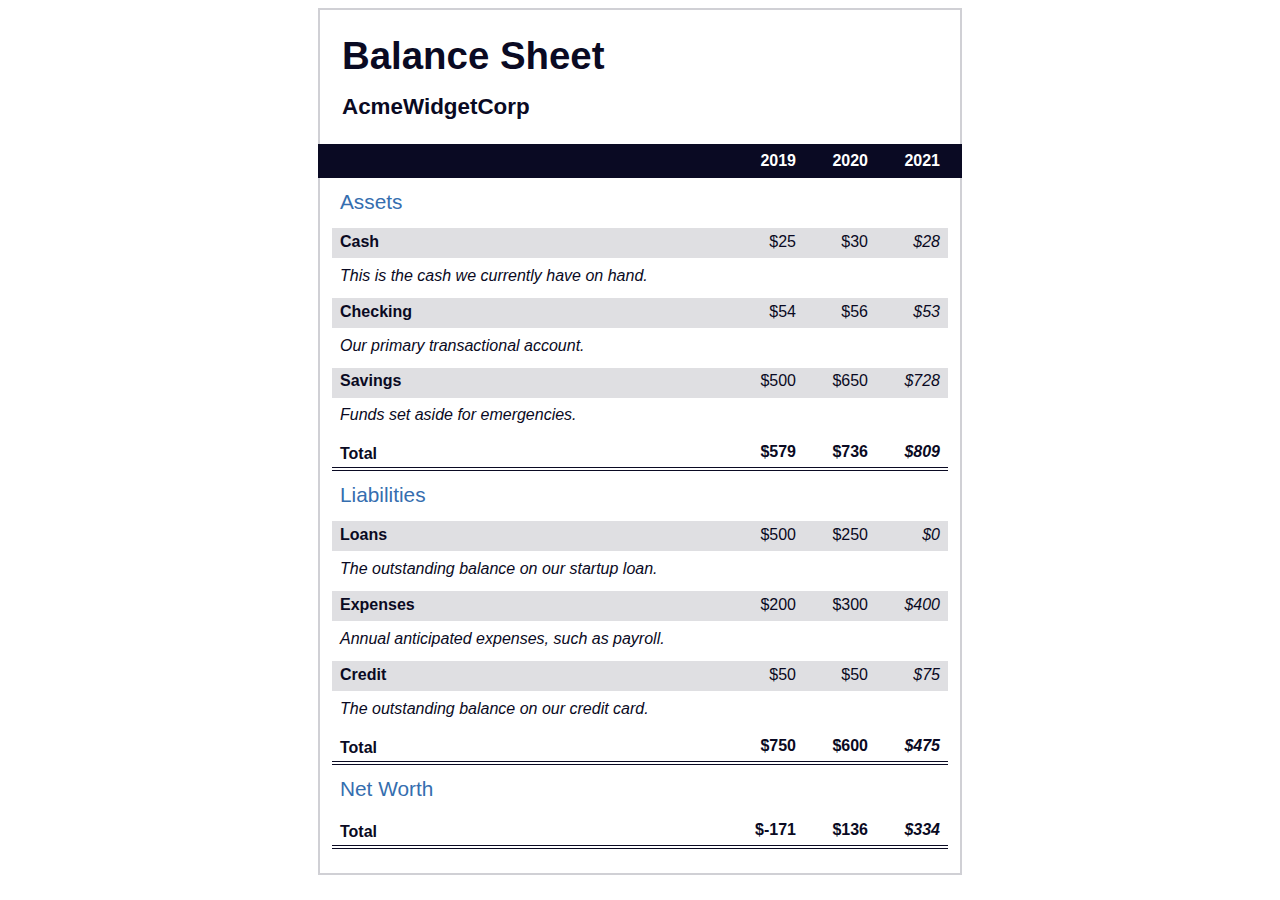
<file: Responsive_Web_Design/balance-sheet/index.html>
<!DOCTYPE html>
<html lang="en">
  <head>
    <meta charset="UTF-8">
    <meta name="viewport" content="width=device-width, initial-scale=1.0">
    <title>Balance Sheet</title>
    <link rel="stylesheet" href="./styles.css">
  </head>
  <body>
    <main>
      <section>
        <h1>
          <span class="flex">
            <span>AcmeWidgetCorp</span>
            <span>Balance Sheet</span>
          </span>
        </h1>
        <div id="years" aria-hidden="true">
          <span class="year">2019</span>
          <span class="year">2020</span>
          <span class="year">2021</span>
        </div>
        <div class="table-wrap">
          <table>
            <caption>Assets</caption>
            <thead>
              <tr>
                <td></td>
                <th><span class="sr-only year">2019</span></th>
                <th><span class="sr-only year">2020</span></th>
                <th class="current"><span class="sr-only year">2021</span></th>
              </tr>
            </thead>
            <tbody>
              <tr class="data">
                <th>Cash <span class="description">This is the cash we currently have on hand.</span></th>
                <td>$25</td>
                <td>$30</td>
                <td class="current">$28</td>
              </tr>
              <tr class="data">
                <th>Checking <span class="description">Our primary transactional account.</span></th>
                <td>$54</td>
                <td>$56</td>
                <td class="current">$53</td>
              </tr>
              <tr class="data">
                <th>Savings <span class="description">Funds set aside for emergencies.</span></th>
                <td>$500</td>
                <td>$650</td>
                <td class="current">$728</td>
              </tr>
              <tr class="total">
                <th>Total <span class="sr-only">Assets</span></th>
                <td>$579</td>
                <td>$736</td>
                <td class="current">$809</td>
              </tr>
            </tbody>
          </table>
          <table>
            <caption>Liabilities</caption>
            <thead>
              <tr>
              <td></td>
              <th><span class="sr-only">2019</span></th>
              <th><span class="sr-only">2020</span></th>
              <th><span class="sr-only">2021</span></th>
              </tr>
            </thead>
            <tbody>
              <tr class="data">
                <th>Loans <span class="description">The outstanding balance on our startup loan.</span></th>
                <td>$500</td>
                <td>$250</td>
                <td class="current">$0</td>
              </tr>
              <tr class="data">
                <th>Expenses <span class="description">Annual anticipated expenses, such as payroll.</span></th>
                <td>$200</td>
                <td>$300</td>
                <td class="current">$400</td>
              </tr>
              <tr class="data">
                <th>Credit <span class="description">The outstanding balance on our credit card.</span></th>
                <td>$50</td>
                <td>$50</td>
                <td class="current">$75</td>
              </tr>
              <tr class="total">
                <th>Total <span class="sr-only">Liabilities</span></th>
                <td>$750</td>
                <td>$600</td>
                <td class="current">$475</td>
              </tr>
            </tbody>
          </table>
          <table>
            <caption>Net Worth</caption>
            <thead>
              <tr>
              <td></td>
              <th><span class="sr-only">2019</span></th>
              <th><span class="sr-only">2020</span></th>
              <th><span class="sr-only">2021</span></th>
              </tr>
            </thead>
            <tbody>
              <tr class="total">
                <th>Total <span class="sr-only">Net Worth</span></th>
                <td>$-171</td>
                <td>$136</td>
                <td class="current">$334</td>
              </tr>
            </tbody>
          </table>
        </div>
      </section>
    </main>
  </body>
</html>
</file>
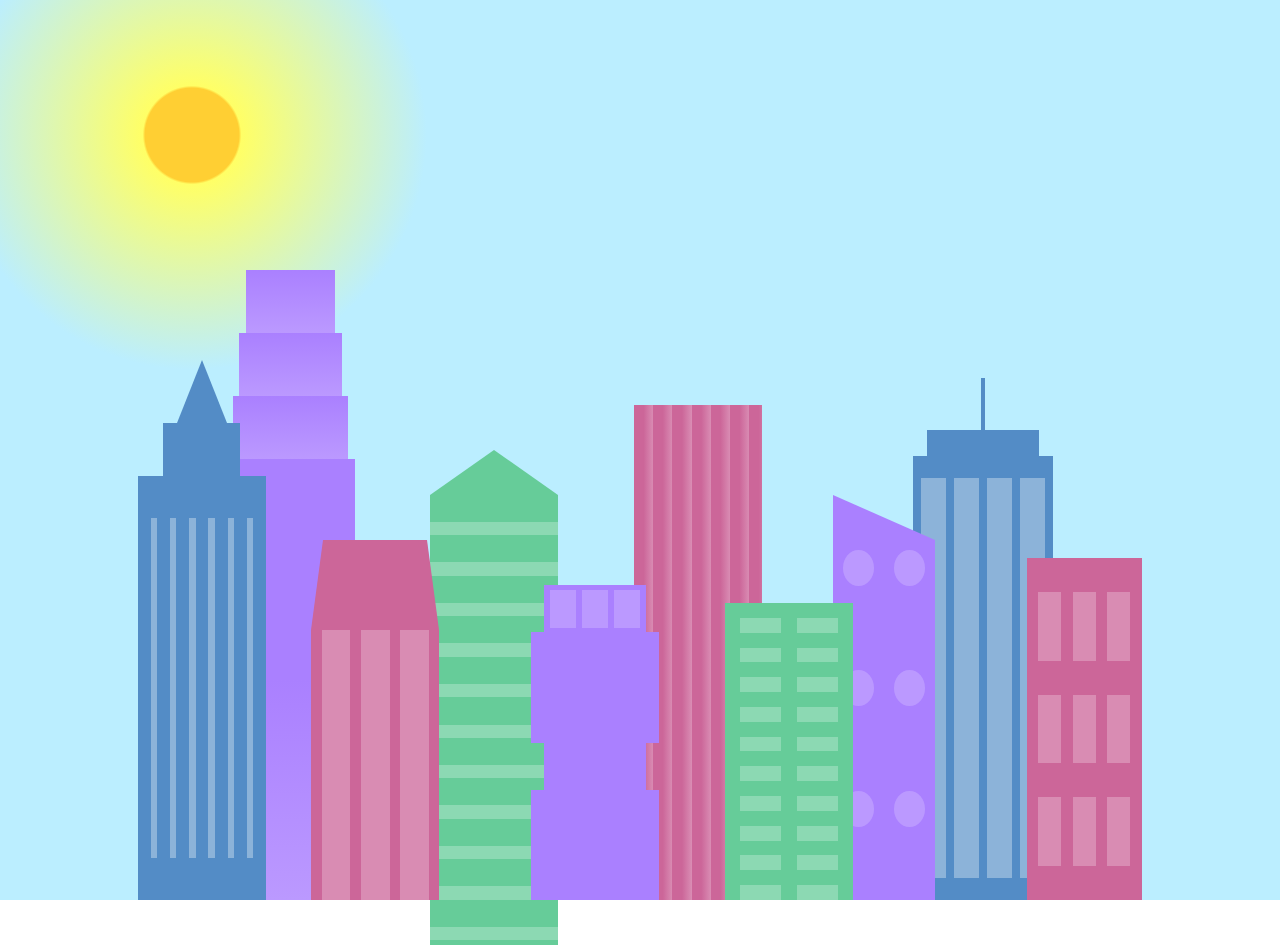
<file: Responsive_Web_Design/city-skyline/index.html>
<!DOCTYPE html>
<html lang="en">    
  <head>
    <meta charset="UTF-8">
    <title>City Skyline</title>
    <link href="styles.css" rel="stylesheet" />   
  </head>

  <body>
    <div class="background-buildings sky">
      <div></div>
      <div></div>
      <div class="bb1 building-wrap">
        <div class="bb1a bb1-window"></div>
        <div class="bb1b bb1-window"></div>
        <div class="bb1c bb1-window"></div>
        <div class="bb1d"></div>
      </div>
      <div class="bb2">
        <div class="bb2a"></div>
        <div class="bb2b"></div>
      </div>
      <div class="bb3"></div>
      <div></div>
      <div class="bb4 building-wrap">
        <div class="bb4a"></div>
        <div class="bb4b"></div>
        <div class="bb4c window-wrap">
          <div class="bb4-window"></div>
          <div class="bb4-window"></div>
          <div class="bb4-window"></div>
          <div class="bb4-window"></div>
        </div>
      </div>
      <div></div>
      <div></div>
    </div>

    <div class="foreground-buildings">
      <div></div>
      <div></div>
      <div class="fb1 building-wrap">
        <div class="fb1a"></div>
        <div class="fb1b"></div>
        <div class="fb1c"></div>
      </div>
      <div class="fb2">
        <div class="fb2a"></div>
        <div class="fb2b window-wrap">
          <div class="fb2-window"></div>
          <div class="fb2-window"></div>
          <div class="fb2-window"></div>
        </div>
      </div>
      <div></div>
      <div class="fb3 building-wrap">
        <div class="fb3a window-wrap">
          <div class="fb3-window"></div>
          <div class="fb3-window"></div>
          <div class="fb3-window"></div>
        </div>
        <div class="fb3b"></div>
        <div class="fb3a"></div>
        <div class="fb3b"></div>
      </div>
      <div class="fb4">
        <div class="fb4a"></div>
        <div class="fb4b">
          <div class="fb4-window"></div>
          <div class="fb4-window"></div>
          <div class="fb4-window"></div>
          <div class="fb4-window"></div>
          <div class="fb4-window"></div>
          <div class="fb4-window"></div>
        </div>
      </div>
      <div class="fb5"></div>
      <div class="fb6"></div>
      <div></div>
      <div></div>
    </div>
  </body>
</html>
</file>
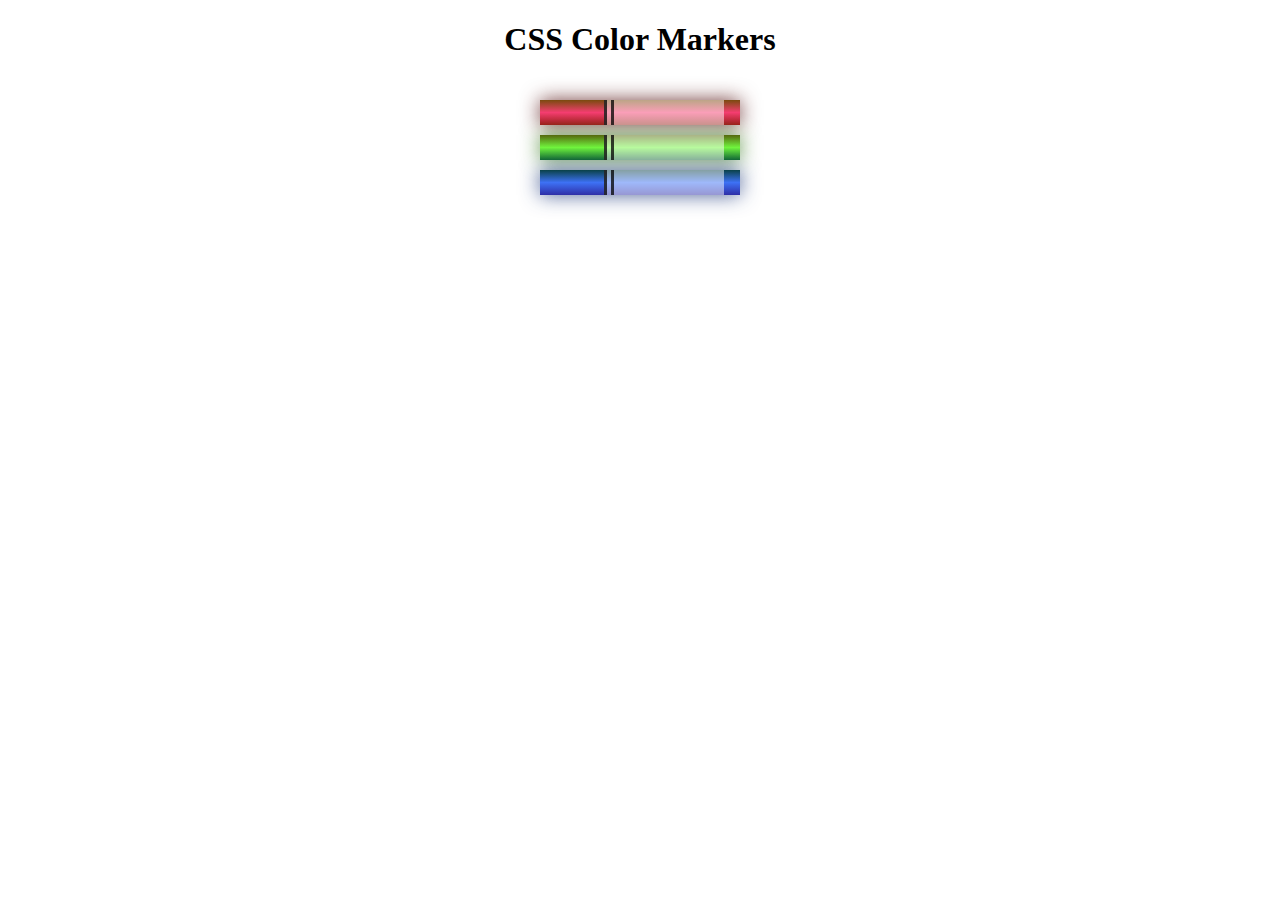
<file: Responsive_Web_Design/css-color-markers/index.html>
<!DOCTYPE html>
<html lang="en">
  <head>
    <meta charset="utf-8">
    <meta name="viewport" content="width=device-width, initial-scale=1.0">
    <title>Colored Markers</title>
    <link rel="stylesheet" href="styles.css">
  </head>
  <body>
    <h1>CSS Color Markers</h1>
    <div class="container">
      <div class="marker red">
        <div class="cap"></div>
        <div class="sleeve"></div>
      </div>
      <div class="marker green">
        <div class="cap"></div>
        <div class="sleeve"></div>
      </div>
      <div class="marker blue">
        <div class="cap"></div>
        <div class="sleeve"></div>
      </div>
    </div>
  </body>
</html>
</file>
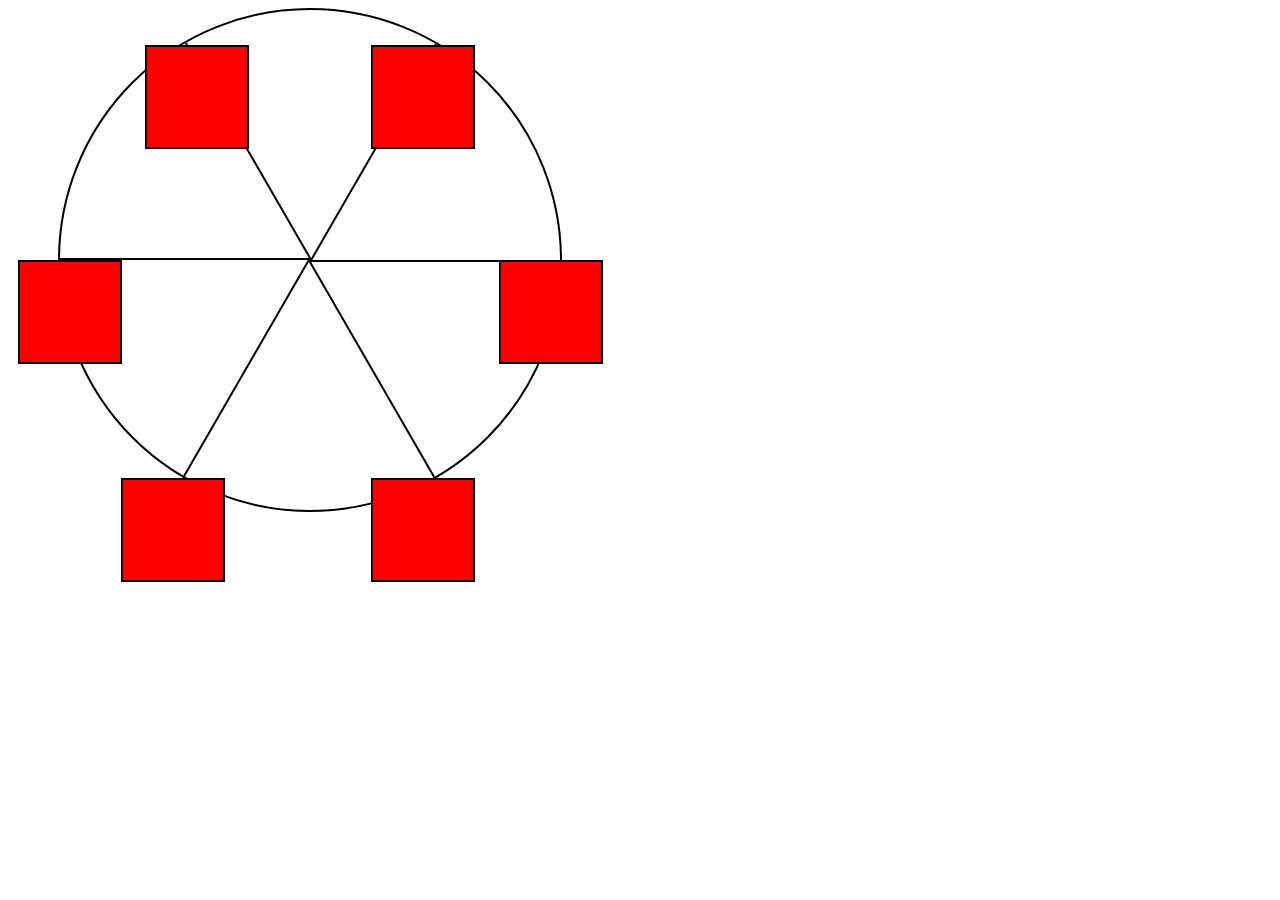
<file: Responsive_Web_Design/ferris-wheel/index.html>
<!DOCTYPE html>
<html lang="en">
  <head>
    <meta charset="UTF-8">
    <title>Ferris Wheel</title>
    <link rel="stylesheet" href="./styles.css">
  </head>
  <body>
    <div class="wheel">
      <span class="line"></span>
      <span class="line"></span>
      <span class="line"></span>
      <span class="line"></span>
      <span class="line"></span>
      <span class="line"></span>

      <div class="cabin"></div>
      <div class="cabin"></div>
      <div class="cabin"></div>
      <div class="cabin"></div>
      <div class="cabin"></div>
      <div class="cabin"></div>
    </div>
  </body>
</html>
</file>
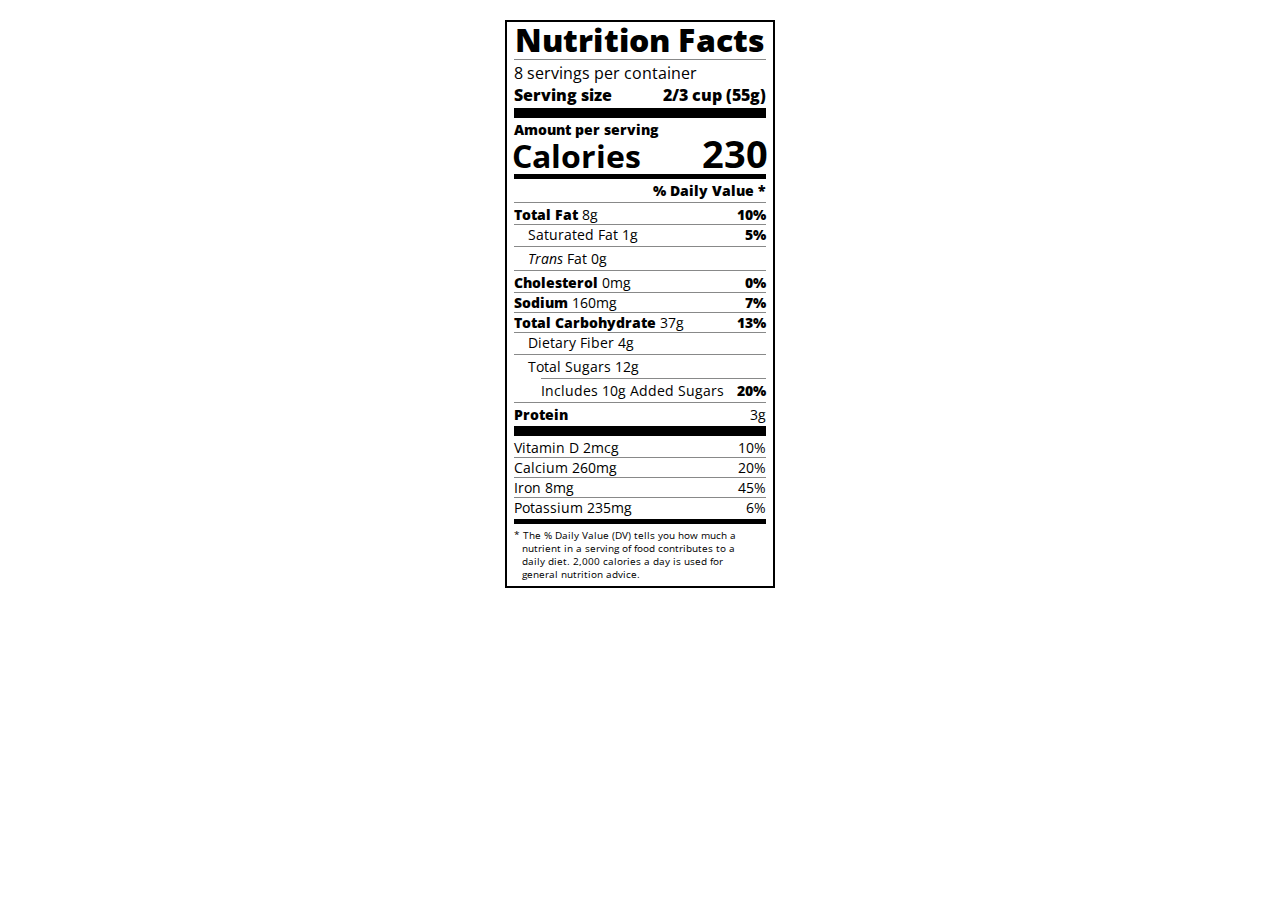
<file: Responsive_Web_Design/nutrition-label/index.html>
<!DOCTYPE html>
<html lang="en">

<head>
  <meta charset="UTF-8">
  <title>Nutrition Label</title>
  <link href="https://fonts.googleapis.com/css?family=Open+Sans:400,700,800" rel="stylesheet">
  <link href="./styles.css" rel="stylesheet">
</head>

<body>
  <div class="label">
    <header>
      <h1 class="bold">Nutrition Facts</h1>
      <div class="divider"></div>
      <p>8 servings per container</p>
      <p class="bold">Serving size <span>2/3 cup (55g)</span></p>
    </header>
    <div class="divider large"></div>
    <div class="calories-info">
      <div class="left-container">
        <h2 class="bold small-text">Amount per serving</h2>
        <p>Calories</p>
      </div>
      <span>230</span>
    </div>
    <div class="divider medium"></div>
    <div class="daily-value small-text">
      <p class="bold right no-divider">% Daily Value *</p>
      <div class="divider"></div>
      <p><span><span class="bold">Total Fat</span> 8g</span> <span class="bold">10%</span></p>
      <p class="indent no-divider">Saturated Fat 1g <span class="bold">5%</span></p>
      <div class="divider"></div>
      <p class="indent no-divider"><span><i>Trans</i> Fat 0g</span></p>
      <div class="divider"></div>
      <p><span><span class="bold">Cholesterol</span> 0mg</span> <span class="bold">0%</span></p>
      <p><span><span class="bold">Sodium</span> 160mg</span> <span class="bold">7%</span></p>
      <p><span><span class="bold">Total Carbohydrate</span> 37g</span> <span class="bold">13%</span></p>
      <p class="indent no-divider">Dietary Fiber 4g</p>
      <div class="divider"></div>
      <p class="indent no-divider">Total Sugars 12g</p>
      <div class="divider double-indent"></div>
      <p class="double-indent no-divider">Includes 10g Added Sugars <span class="bold">20%</span>
      <div class="divider"></div>
      <p class="no-divider"><span class="bold">Protein</span> 3g</p>
      <div class="divider large"></div>
      <p>Vitamin D 2mcg <span>10%</span></p>
      <p>Calcium 260mg <span>20%</span></p>
      <p>Iron 8mg <span>45%</span></p>
      <p class="no-divider">Potassium 235mg <span>6%</span></p>
    </div>
    <div class="divider medium"></div>
    <p class="note">* The % Daily Value (DV) tells you how much a nutrient in a serving of food contributes to a daily
      diet. 2,000 calories a day is used for general nutrition advice.</p>
  </div>
</body>
</html>
</file>
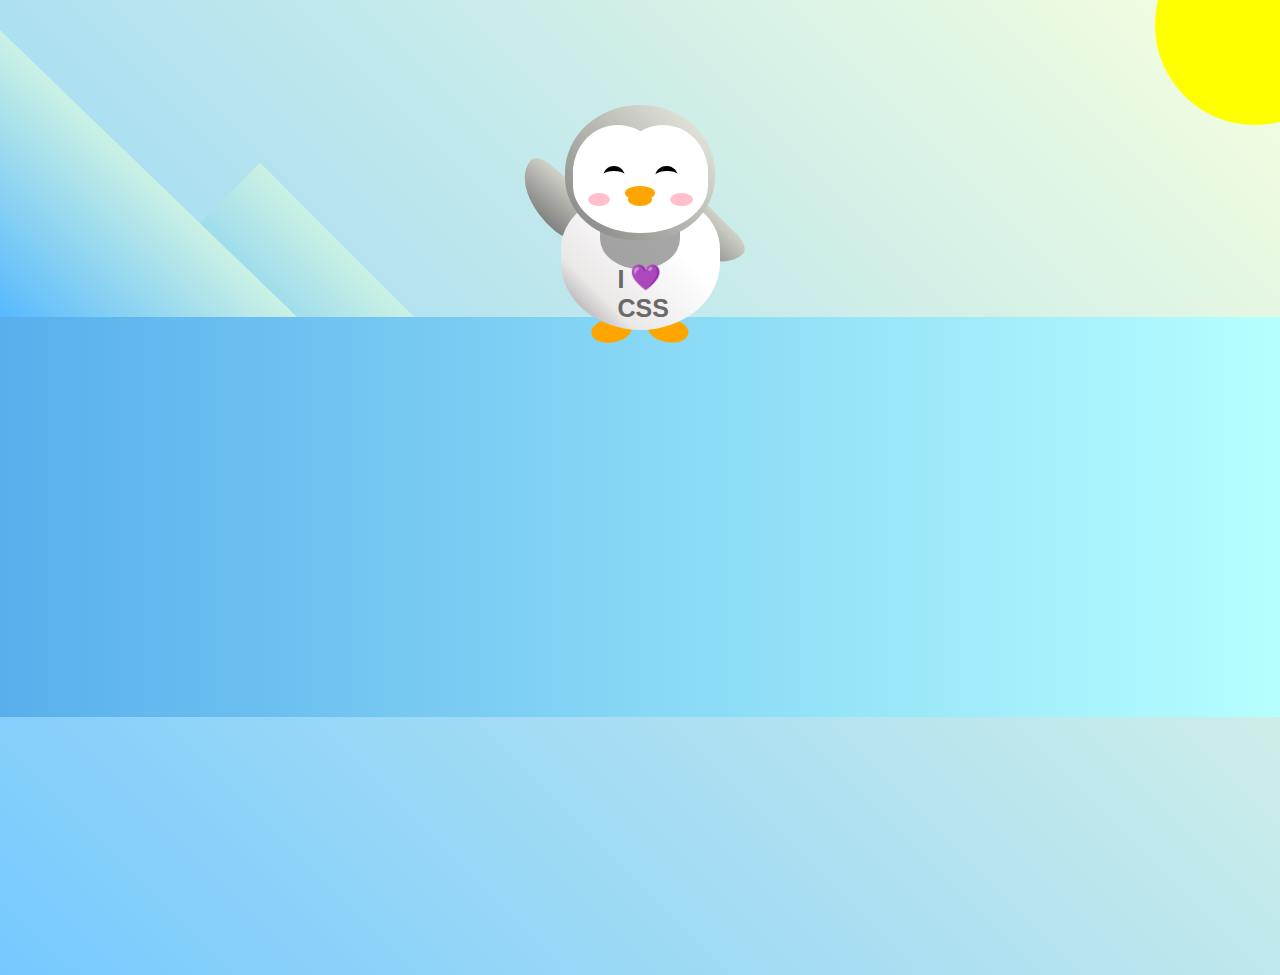
<file: Responsive_Web_Design/penguin/index.html>
<!DOCTYPE html>
<html lang="en">
  <head>
    <meta charset="UTF-8" />
    <link rel="stylesheet" href="./styles.css" />
    <title>Penguin</title>
    <meta name="viewport" content="width=device-width, initial-scale=1.0" />
  </head>

  <body>
    <div class="left-mountain"></div>
    <div class="back-mountain"></div>
    <div class="sun"></div>
    <div class="penguin">
      <div class="penguin-head">
        <div class="face left"></div>
        <div class="face right"></div>
        <div class="chin"></div>
        <div class="eye left">
          <div class="eye-lid"></div>
        </div>
        <div class="eye right">
          <div class="eye-lid"></div>
        </div>
        <div class="blush left"></div>
        <div class="blush right"></div>
        <div class="beak top"></div>
        <div class="beak bottom"></div>
      </div>
      <div class="shirt">
        <div>💜</div>
        <p>I CSS</p>
      </div> 
      <div class="penguin-body">
        <div class="arm left"></div>
        <div class="arm right"></div>
        <div class="foot left"></div>
        <div class="foot right"></div>
      </div>
    </div>

    <div class="ground"></div>
  </body>
</html>
</file>
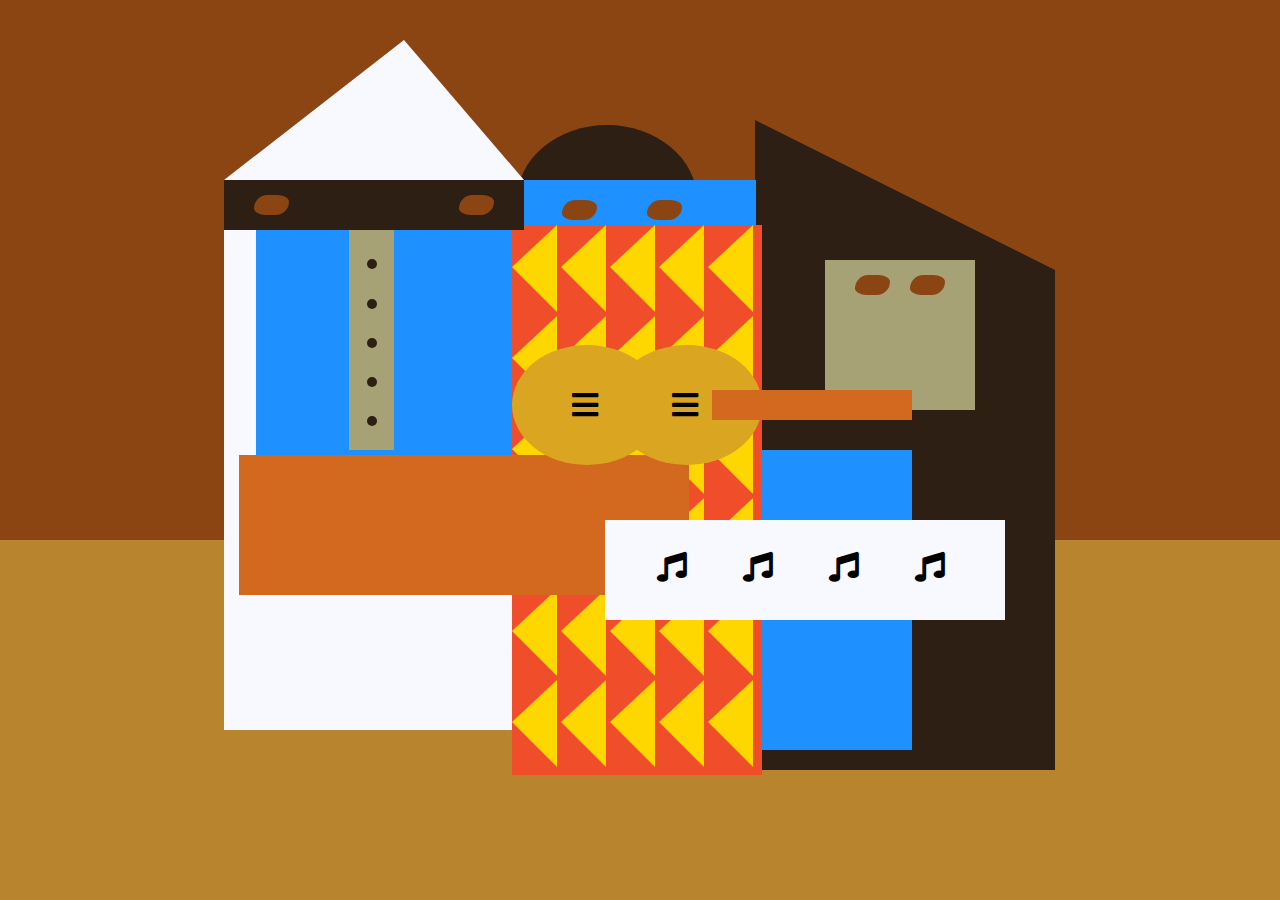
<file: Responsive_Web_Design/picasso-painting/index.html>
<!DOCTYPE html>
<html lang="en">
  <head>
    <meta charset="utf-8">
    <title>Picasso Painting</title>
    <link rel="stylesheet" href="./styles.css" />
    <link rel="stylesheet" href="https://use.fontawesome.com/releases/v5.8.2/css/all.css">
  </head>
  <body>
    <div id="back-wall"></div>
    <div class="characters">
      <div id="offwhite-character">
        <div id="white-hat"></div>
        <div id="black-mask">
          <div class="eyes left"></div>
          <div class="eyes right"></div>
        </div>
        <div id="gray-instrument">
          <div class="black-dot"></div>
          <div class="black-dot"></div>
          <div class="black-dot"></div>
          <div class="black-dot"></div>
          <div class="black-dot"></div>
        </div>
        <div id="tan-table"></div>
      </div>
      <div id="black-character">
        <div id="black-hat"></div>
        <div id="gray-mask">
          <div class="eyes left"></div>
          <div class="eyes right"></div>
        </div>
        <div id="white-paper">
          <i class="fas fa-music"></i>
          <i class="fas fa-music"></i>
          <i class="fas fa-music"></i>
          <i class="fas fa-music"></i>
        </div>
      </div>
      <div class="blue" id="blue-left"></div>
      <div class="blue" id="blue-right"></div>
      <div id="orange-character">
        <div id="black-round-hat"></div>
        <div id="eyes-div">
          <div class="eyes left"></div>
          <div class="eyes right"></div>
        </div>
        <div id="triangles">
          <div class="triangle"></div>
          <div class="triangle"></div>
          <div class="triangle"></div>
          <div class="triangle"></div>
          <div class="triangle"></div>
          <div class="triangle"></div>
          <div class="triangle"></div>
          <div class="triangle"></div>
          <div class="triangle"></div>
          <div class="triangle"></div>
          <div class="triangle"></div>
          <div class="triangle"></div>
          <div class="triangle"></div>
          <div class="triangle"></div>
          <div class="triangle"></div>
          <div class="triangle"></div>
          <div class="triangle"></div>
          <div class="triangle"></div>
          <div class="triangle"></div>
          <div class="triangle"></div>
          <div class="triangle"></div>
          <div class="triangle"></div>
          <div class="triangle"></div>
          <div class="triangle"></div>
          <div class="triangle"></div>
          <div class="triangle"></div>
          <div class="triangle"></div>
          <div class="triangle"></div>
          <div class="triangle"></div>
          <div class="triangle"></div>
        </div>
        <div id="guitar">
          <div class="guitar" id="guitar-left">
            <i class="fas fa-bars"></i>
          </div>
          <div class="guitar" id="guitar-right">
            <i class="fas fa-bars"></i>
          </div>
          <div id="guitar-neck"></div>
        </div>
      </div>
    </div>
  </body>
</html>
</file>
<file: Responsive_Web_Design/balance-sheet/styles.css>
span[class~="sr-only"] {
  border: 0 !important;
  clip: rect(1px, 1px, 1px, 1px) !important;
  clip-path: inset(50%) !important;
  height: 1px !important;
  width: 1px !important;
  position: absolute !important;
  overflow: hidden !important;
  white-space: nowrap !important;
  padding: 0 !important;
  margin: -1px !important;
}

html {
  box-sizing: border-box;
}

body {
  font-family: sans-serif;
  color: #0a0a23;
}

h1 {
  max-width: 37.25rem;
  margin: 0 auto;
  padding: 1.5rem 1.25rem;
}

h1 .flex {
  display: flex;
  flex-direction: column-reverse;
  gap: 1rem;
}

h1 .flex span:first-of-type {
  font-size: 0.7em;
}

h1 .flex span:last-of-type {
  font-size: 1.2em;
}

section {
  max-width: 40rem;
  margin: 0 auto;
  border: 2px solid #d0d0d5;
}

#years {
  display: flex;
  justify-content: flex-end;
  position: sticky;
  z-index: 999;
  top: 0;
  background: #0a0a23;
  color: #fff;
  padding: 0.5rem calc(1.25rem + 2px) 0.5rem 0;
  margin: 0 -2px;
}

#years span[class] {
  font-weight: bold;
  width: 4.5rem;
  text-align: right;
}

.table-wrap {
  padding: 0 0.75rem 1.5rem 0.75rem;
}

table {
  border-collapse: collapse;
  border: 0;
  width: 100%;
  position: relative;
  margin-top: 3rem;
}

table caption {
  color: #356eaf;
  font-size: 1.3em;
  font-weight: normal;
  position: absolute;
  top: -2.25rem;
  left: 0.5rem;
}

tbody td {
  width: 100vw;
  min-width: 4rem;
  max-width: 4rem;
}

tbody th {
  width: calc(100% - 12rem);
}

tr[class="total"] {
  border-bottom: 4px double #0a0a23;
  font-weight: bold;
}

tr[class="total"] th {
  text-align: left;
  padding: 0.5rem 0 0.25rem 0.5rem;
}

tr.total td {
  text-align: right;
  padding: 0 0.25rem;
}

tr.total td:nth-of-type(3) {
  padding-right: 0.5rem;
}

tr.total:hover {
  background-color: #99c9ff;
}

td.current {
  font-style: italic;
}

tr.data {
  background-image: linear-gradient(to bottom, #dfdfe2 1.845rem, white 1.845rem);
}

tr.data th {
  text-align: left;
  padding-top: 0.3rem;
  padding-left: 0.5rem;
}

tr.data th .description {
  display: block;
  font-weight: normal;
  font-style: italic;
  padding: 1rem 0 0.75rem;
  margin-right: -13.5rem;
}

tr.data td {
  vertical-align: top;
  padding: 0.3rem 0.25rem 0;
  text-align: right;
}

tr.data td:last-of-type {
  padding-right: 0.5rem;
}
</file>
<file: Responsive_Web_Design/city-skyline/styles.css>
:root {
  --building-color1: #aa80ff;
  --building-color2: #66cc99;
  --building-color3: #cc6699;
  --building-color4: #538cc6;
  --window-color1: #bb99ff;
  --window-color2: #8cd9b3;
  --window-color3: #d98cb3;
  --window-color4: #8cb3d9;
}

* {
  box-sizing: border-box;
}

body {
  height: 100vh;
  margin: 0;
  overflow: hidden;
}

.background-buildings, .foreground-buildings {
  width: 100%;
  height: 100%;
  display: flex;
  align-items: flex-end;
  justify-content: space-evenly;
  position: absolute;
  top: 0;
}

.building-wrap {
  display: flex;
  flex-direction: column;
  align-items: center;
}

.window-wrap {
  display: flex;
  align-items: center;
  justify-content: space-evenly;
}

.sky {
  background: radial-gradient(
      closest-corner circle at 15% 15%,
      #ffcf33,
      #ffcf33 20%,
      #ffff66 21%,
      #bbeeff 100%
    );
}

/* BACKGROUND BUILDINGS - "bb" stands for "background building" */
.bb1 {
  width: 10%;
  height: 70%;
}

.bb1a {
  width: 70%;
}
  
.bb1b {
  width: 80%;
}
  
.bb1c {
  width: 90%;
}

.bb1d {
  width: 100%;
  height: 70%;
  background: linear-gradient(
      var(--building-color1) 50%,
      var(--window-color1)
    );
}

.bb1-window {
  height: 10%;
  background: linear-gradient(
      var(--building-color1),
      var(--window-color1)
    );
}

.bb2 {
  width: 10%;
  height: 50%;
}

.bb2a {
  border-bottom: 5vh solid var(--building-color2);
  border-left: 5vw solid transparent;
  border-right: 5vw solid transparent;
}

.bb2b {
  width: 100%;
  height: 100%;
  background: repeating-linear-gradient(
      var(--building-color2),
      var(--building-color2) 6%,
      var(--window-color2) 6%,
      var(--window-color2) 9%
    );
}

.bb3 {
  width: 10%;
  height: 55%;
  background: repeating-linear-gradient(
      90deg,
      var(--building-color3),
      var(--building-color3),
      var(--window-color3) 15%
    );
}

.bb4 {
  width: 11%;
  height: 58%;
}

.bb4a {
  width: 3%;
  height: 10%;
  background-color: var(--building-color4);
}

.bb4b {
  width: 80%;
  height: 5%;
  background-color: var(--building-color4);
}
  
.bb4c {
  width: 100%;
  height: 85%;
  background-color: var(--building-color4);
}

.bb4-window {
  width: 18%;
  height: 90%;
  background-color: var(--window-color4);
}

/* FOREGROUND BUILDINGS - "fb" stands for "foreground building" */
.fb1 {
  width: 10%;
  height: 60%;
}

.fb1a {
  border-bottom: 7vh solid var(--building-color4);
  border-left: 2vw solid transparent;
  border-right: 2vw solid transparent;
}

.fb1b {
  width: 60%;
  height: 10%;
  background-color: var(--building-color4);
}
  
.fb1c {
  width: 100%;
  height: 80%;
  background: repeating-linear-gradient(
      90deg,
      var(--building-color4),
      var(--building-color4) 10%,
      transparent 10%,
      transparent 15%
    ),
    repeating-linear-gradient(
      var(--building-color4),
      var(--building-color4) 10%,
      var(--window-color4) 10%,
      var(--window-color4) 90%
    );
}

.fb2 {
  width: 10%;
  height: 40%;
}

.fb2a {
  width: 100%;
  border-bottom: 10vh solid var(--building-color3);
  border-left: 1vw solid transparent;
  border-right: 1vw solid transparent;
}

.fb2b {
  width: 100%;
  height: 75%;
  background-color: var(--building-color3);
}

.fb2-window {
  width: 22%;
  height: 100%;
  background-color: var(--window-color3);
}

.fb3 {
  width: 10%;
  height: 35%;
}
  
.fb3a {
  width: 80%;
  height: 15%;
  background-color: var(--building-color1);
}
  
.fb3b {
  width: 100%;
  height: 35%;
  background-color: var(--building-color1);
}

.fb3-window {
  width: 25%;
  height: 80%;
  background-color: var(--window-color1);
}

.fb4 {
  width: 8%;
  height: 45%;
  position: relative;
  left: 10%;
}

.fb4a {
  border-top: 5vh solid transparent;
  border-left: 8vw solid var(--building-color1);
}

.fb4b {
  width: 100%;
  height: 89%;
  background-color: var(--building-color1);
  display: flex;
  flex-wrap: wrap;
}

.fb4-window {
  width: 30%;
  height: 10%;
  border-radius: 50%;
  background-color: var(--window-color1);
  margin: 10%;
}

.fb5 {
  width: 10%;
  height: 33%;
  position: relative;
  right: 10%;
  background: repeating-linear-gradient(
      var(--building-color2),
      var(--building-color2) 5%,
      transparent 5%,
      transparent 10%
    ),
    repeating-linear-gradient(
      90deg,
      var(--building-color2),
      var(--building-color2) 12%,
      var(--window-color2) 12%,
      var(--window-color2) 44%
    );
}

.fb6 {
  width: 9%;
  height: 38%;
  background: repeating-linear-gradient(
      90deg,
      var(--building-color3),
      var(--building-color3) 10%,
      transparent 10%,
      transparent 30%
    ),
    repeating-linear-gradient(
      var(--building-color3),
      var(--building-color3) 10%,
      var(--window-color3) 10%,
      var(--window-color3) 30%
    );
}

@media (max-width: 1000px) {
  :root {
    --building-color1: #000;
    --building-color2: #000;
    --building-color3: #000;
    --building-color4: #000;
    --window-color1: #777;
    --window-color2: #777;
    --window-color3: #777;
    --window-color4: #777;
  }
  
.sky {
    background: radial-gradient(
        closest-corner circle at 15% 15%,
        #ccc,
        #ccc 20%,
        #445 21%,
        #223 100%
      );
  }
}
</file>
<file: Responsive_Web_Design/css-color-markers/styles.css>
h1 {
  text-align: center;
}

.container {
  background-color: rgb(255, 255, 255);
  padding: 10px 0;
}

.marker {
  width: 200px;
  height: 25px;
  margin: 10px auto;
}

.cap {
  width: 60px;
  height: 25px;
}

.sleeve {
  width: 110px;
  height: 25px;
  background-color: rgba(255, 255, 255, 0.5);
  border-left: 10px double rgba(0, 0, 0, 0.75);
}

.cap, .sleeve {
  display: inline-block;
}

.red {
  background: linear-gradient(rgb(122, 74, 14), rgb(245, 62, 113), rgb(162, 27, 27));
  box-shadow: 0 0 20px 0 rgba(83, 14, 14, 0.8);
}

.green {
  background: linear-gradient(#55680D, #71F53E, #116C31);
  box-shadow: 0 0 20px 0 #3B7E20CC;
}

.blue {
  background: linear-gradient(hsl(186, 76%, 16%), hsl(223, 90%, 60%), hsl(240, 56%, 42%));
  box-shadow: 0 0 20px 0 hsla(223, 59%, 31%, 0.8);
}
</file>
<file: Responsive_Web_Design/ferris-wheel/styles.css>
.wheel {
  border: 2px solid black;
  border-radius: 50%;
  margin-left: 50px;
  position: absolute;
  height: 55vw;
  width: 55vw;
  max-width: 500px;
  max-height: 500px;
  animation-name: wheel;
  animation-duration: 10s;
  animation-iteration-count: infinite;
  animation-timing-function: linear;
}

.line {
  background-color: black;
  width: 50%;
  height: 2px;
  position: absolute;
  top: 50%;
  left: 50%;
  transform-origin: 0% 0%;
}

.line:nth-of-type(2) {
  transform: rotate(60deg);
}
.line:nth-of-type(3) {
  transform: rotate(120deg);
}
.line:nth-of-type(4) {
  transform: rotate(180deg);
}
.line:nth-of-type(5) {
  transform: rotate(240deg);
}
.line:nth-of-type(6) {
  transform: rotate(300deg);
}

.cabin {
  background-color: red;
  width: 20%;
  height: 20%;
  position: absolute;
  border: 2px solid;
  transform-origin: 50% 0%;
  animation: cabins 10s ease-in-out infinite;
}

.cabin:nth-of-type(1) {
  right: -8.5%;
  top: 50%;
}
.cabin:nth-of-type(2) {
  right: 17%;
  top: 93.5%;
}
.cabin:nth-of-type(3) {
  right: 67%;
  top: 93.5%;
}
.cabin:nth-of-type(4) {
  left: -8.5%;
  top: 50%;
}
.cabin:nth-of-type(5) {
  left: 17%;
  top: 7%;
}
.cabin:nth-of-type(6) {
  right: 17%;
  top: 7%;
}

@keyframes wheel {
   0% {
     transform: rotate(0deg);
   }
   100% {
     transform: rotate(360deg);
   }
}

@keyframes cabins {
  0% {
    transform: rotate(0deg);
  }
  25% {
    background-color: yellow;
  }
  50% {
    background-color: purple;
  }
    75% {
    background-color: yellow;
  }
  100% {
    transform: rotate(-360deg);
  }
}
</file>
<file: Responsive_Web_Design/nutrition-label/styles.css>
* {
  box-sizing: border-box;
}

html {
  font-size: 16px;
}

body {
  font-family: 'Open Sans', sans-serif;
}

.label {
  border: 2px solid black;
  width: 270px;
  margin: 20px auto;
  padding: 0 7px;
}

header h1 {
  text-align: center;
  margin: -4px 0;
  letter-spacing: 0.15px
}

p {
  margin: 0;
  display: flex;
  justify-content: space-between;
}

.divider {
  border-bottom: 1px solid #888989;
  margin: 2px 0;
}

.bold {
  font-weight: 800;
}

.large {
  height: 10px;
}

.large, .medium {
  background-color: black;
  border: 0;
}

.medium {
  height: 5px;
}

.small-text {
  font-size: 0.85rem;
}


.calories-info {
  display: flex;
  justify-content: space-between;
  align-items: flex-end;
}

.calories-info h2 {
  margin: 0;
}

.left-container p {
  margin: -5px -2px;
  font-size: 2em;
  font-weight: 700;
}

.calories-info span {
  margin: -7px -2px;
  font-size: 2.4em;
  font-weight: 700;
}

.right {
  justify-content: flex-end;
}

.indent {
  margin-left: 1em;
}

.double-indent {
  margin-left: 2em;
}

.daily-value p:not(.no-divider) {
  border-bottom: 1px solid #888989;
}

.note {
  font-size: 0.6rem;
  margin: 5px 0;
  padding:0 8px;
  text-indent: -8px;
}
</file>
<file: Responsive_Web_Design/penguin/styles.css>
:root {
  --penguin-face: white;
  --penguin-picorna: orange;
  --penguin-skin: gray;
}

body {
  background: linear-gradient(45deg, rgb(118, 201, 255), rgb(247, 255, 222));
  margin: 0;
  padding: 0;
  width: 100%;
  height: 100vh;
  overflow: hidden;
}

.left-mountain {
  width: 300px;
  height: 300px;
  background: linear-gradient(rgb(203, 241, 228), rgb(80, 183, 255));
  position: absolute;
  transform: skew(0deg, 44deg);
  z-index: 2;
  margin-top: 100px;
}

.back-mountain {
  width: 300px;
  height: 300px;
  background: linear-gradient(rgb(203, 241, 228), rgb(47, 170, 255));
  position: absolute;
  z-index: 1;
  transform: rotate(45deg);
  left: 110px;
  top: 225px;
}

.sun {
  width: 200px;
  height: 200px;
  background-color: yellow;
  position: absolute;
  border-radius: 50%;
  top: -75px;
  right: -75px;
}

.penguin {
  width: 300px;
  height: 300px;
  margin: auto;
  margin-top: 75px;
  z-index: 4;
  position: relative;
  transition: transform 1s ease-in-out 0ms;
}

.penguin * {
  position: absolute;
}

.penguin:active {
  transform: scale(1.5);
  cursor: not-allowed;
}

.penguin-head {
  width: 50%;
  height: 45%;
  background: linear-gradient(
    45deg,
    var(--penguin-skin),
    rgb(239, 240, 228)
  );
  border-radius: 70% 70% 65% 65%;
  top: 10%;
  left: 25%;
  z-index: 1;
}

.face {
  width: 60%;
  height: 70%;
  background-color: var(--penguin-face);
  border-radius: 70% 70% 60% 60%;
  top: 15%;
}

.face.left {
  left: 5%;
}

.face.right {
  right: 5%;
}

.chin {
  width: 90%;
  height: 70%;
  background-color: var(--penguin-face);
  top: 25%;
  left: 5%;
  border-radius: 70% 70% 100% 100%;
}

.eye {
  width: 15%;
  height: 17%;
  background-color: black;
  top: 45%;
  border-radius: 50%;
}

.eye.left {
  left: 25%;
}

.eye.right {
  right: 25%;
}

.eye-lid {
  width: 150%;
  height: 100%;
  background-color: var(--penguin-face);
  top: 25%;
  left: -23%;
  border-radius: 50%;
}

.blush {
  width: 15%;
  height: 10%;
  background-color: pink;
  top: 65%;
  border-radius: 50%;
}

.blush.left {
  left: 15%;
}

.blush.right {
  right: 15%;
}

.beak {
  height: 10%;
  background-color: var(--penguin-picorna);
  border-radius: 50%;
}

.beak.top {
  width: 20%;
  top: 60%;
  left: 40%;
}

.beak.bottom {
  width: 16%;
  top: 65%;
  left: 42%;
}

.shirt {
  font: bold 25px Helvetica, sans-serif;
  top: 165px;
  left: 127.5px;
  z-index: 1;
  color: #6a6969;
}

.shirt div {
  font-weight:  initial;
  top: 22.5px;
  left: 12px;
}

.penguin-body {
  width: 53%;
  height: 45%;
  background: linear-gradient(
    45deg,
    rgb(134, 133, 133) 0%,
    rgb(234, 231, 231) 25%,
    white 67%
  );
  border-radius: 80% 80% 100% 100%;
  top: 40%;
  left: 23.5%;
}

.penguin-body::before {
  content: "";
  position: absolute;
  width: 50%;
  height: 45%;
  background-color: var(--penguin-skin);
  top: 10%;
  left: 25%;
  border-radius: 0% 0% 100% 100%;
  opacity: 70%;
}

.arm {
  width: 30%;
  height: 60%;
  background: linear-gradient(
    90deg,
    var(--penguin-skin),
    rgb(209, 210, 199)
  );
  border-radius: 30% 30% 30% 120%;
  z-index: -1;
}

.arm.left {
  top: 35%;
  left: 5%;
  transform-origin: top left; 
  transform: rotate(130deg) scaleX(-1);
  animation: 3s linear infinite wave;
}

.arm.right {
  top: 0%;
  right: -5%;
  transform: rotate(-45deg);
}

@keyframes wave {
  10% {
    transform: rotate(110deg) scaleX(-1);
  }
  20% {
    transform: rotate(130deg) scaleX(-1);
  }
  30% {
    transform: rotate(110deg) scaleX(-1);
  }
  40% {
    transform: rotate(130deg) scaleX(-1);
  }
}

.foot {
  width:  15%;
  height: 30%;
  background-color: var(--penguin-picorna);
  top: 85%;
  border-radius: 50%;
  z-index: -1;
}

.foot.left {
  left: 25%;
  transform: rotate(80deg);
}

.foot.right {
  right: 25%;
  transform: rotate(-80deg);
}

.ground {
  width: 100vw;
  height: 400px;
  background: linear-gradient(90deg, rgb(88, 175, 236), rgb(182, 255, 255));
  z-index: 3;
  position: absolute;
  margin-top: -58px;
}
</file>
<file: Responsive_Web_Design/picasso-painting/styles.css>
body {
  background-color: rgb(184, 132, 46);
}

#back-wall {
  background-color: #8B4513;
  width: 100%;
  height: 60%;
  position: absolute;
  top: 0;
  left: 0;
  z-index: -1;
}

#offwhite-character {
  width: 300px;
  height: 550px;
  background-color: GhostWhite;
  position: absolute;
  top: 20%;
  left: 17.5%;
}

#white-hat {
  width: 0;
  height: 0;
  border-style: solid;
  border-width: 0 120px 140px 180px;
  border-top-color: transparent;
  border-right-color: transparent;
  border-bottom-color: GhostWhite;
  border-left-color: transparent;
  position: absolute;
  top: -140px;
  left: 0;
}

#black-mask {
  width: 100%;
  height: 50px;
  background-color: rgb(45, 31, 19);
  position: absolute;
  top: 0;
  left: 0;
  z-index: 1;
}

#gray-instrument {
  width: 15%;
  height: 40%;
  background-color: rgb(167, 162, 117);
  position: absolute;
  top: 50px;
  left: 125px;
  z-index: 1;
}

.black-dot {
  width: 10px;
  height: 10px;
  background-color: rgb(45, 31, 19);
  border-radius: 50%;
  display: block;
  margin: auto;
  margin-top: 65%;
}

#tan-table {
  width: 450px;
  height: 140px;
  background-color: #D2691E;
  position: absolute;
  top: 275px;
  left: 15px;
  z-index: 1;
}

#black-character {
  width: 300px;
  height: 500px;
  background-color: rgb(45, 31, 19);
  position: absolute;
  top: 30%;
  left: 59%;
}

#black-hat {
  width: 0;
  height: 0;
  border-style: solid;
  border-width: 150px 0 0 300px;
  border-top-color: transparent;
  border-right-color: transparent;
  border-bottom-color: transparent;
  border-left-color: rgb(45, 31, 19);
  position: absolute;
  top: -150px;
  left: 0;
}

#gray-mask {
  width: 150px;
  height: 150px;
  background-color: rgb(167, 162, 117);
  position: absolute;
  top: -10px;
  left: 70px;
}

#white-paper {
  width: 400px;
  height: 100px;
  background-color: GhostWhite;
  position: absolute;
  top: 250px;
  left: -150px;
  z-index: 1;
}

.fa-music {
  display: inline-block;
  margin-top: 8%;
  margin-left: 13%;
}

.blue {
  background-color: #1E90FF;
}

#blue-left {
  width: 500px;
  height: 300px;
  position: absolute;
  top: 20%;
  left: 20%;
}

#blue-right {
  width: 400px;
  height: 300px;
  position: absolute;
  top: 50%;
  left: 40%;
}

#orange-character {
  width: 250px;
  height: 550px;
  background-color: rgb(240, 78, 42);
  position: absolute;
  top: 25%;
  left: 40%;
}

#black-round-hat {
  width: 180px;
  height: 150px;
  background-color: rgb(45, 31, 19);
  border-radius: 50%;
  position: absolute;
  top: -100px;
  left: 5px;
  z-index: -1;
}

#eyes-div {
  width: 180px;
  height: 50px;
  position: absolute;
  top: -40px;
  left: 20px;
  z-index: 3;
}

#triangles {
  width: 250px;
  height: 550px;
}

.triangle {
  width: 0;
  height: 0;
  border-style: solid;
  border-width: 42px 45px 45px 0;
  border-top-color: transparent;
  border-right-color: Gold; /* yellow */
  border-bottom-color: transparent;
  border-left-color: transparent;
  display: inline-block;
}

#guitar {
  width: 100%;
  height: 100px;
  position: absolute;
  top: 120px;
  left: 0px;
  z-index: 3;
}

.guitar {
  width: 150px;
  height: 120px;
  background-color: Goldenrod;
  border-radius: 50%;
}

#guitar-left {
  position: absolute;
  left: 0px;
}

#guitar-right {
  position: absolute;
  left: 100px;
}

.fa-bars {
  display: block;
  margin-top: 30%;
  margin-left: 40%;
}

#guitar-neck {
  width: 200px;
  height: 30px;
  background-color: #D2691E;
  position: absolute;
  top: 45px;
  left: 200px;
  z-index: 3;
}

.eyes {
  width: 35px;
  height: 20px;
  background-color: #8B4513;
  border-radius: 20px 50%;
}

.right {
  position: absolute;
  top: 15px;
  right: 30px;
}

.left {
  position: absolute;
  top: 15px;
  left: 30px;
}

.fas {
  font-size: 30px;
}
</file>
